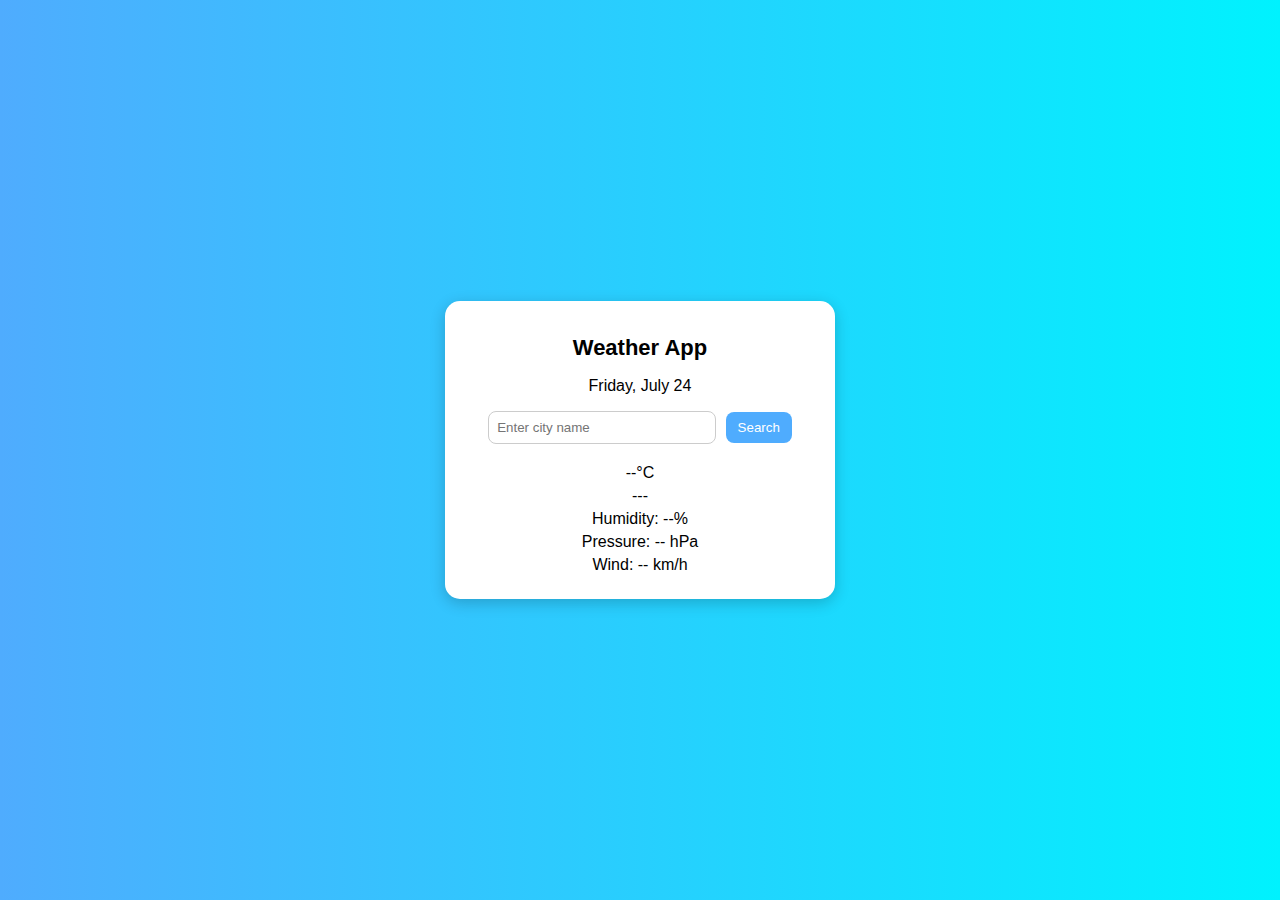
<file: index.html>
<!DOCTYPE html>
<html lang="en">
<head>
  <meta charset="UTF-8">
  <meta name="viewport" content="width=device-width, initial-scale=1.0">
  <title>Weather App</title>
  <link rel="stylesheet" href="weatherapp.css">
  <link rel="stylesheet" href="https://cdnjs.cloudflare.com/ajax/libs/font-awesome/6.4.0/css/all.min.css">
</head>
<body>

  <!-- wether info  -->
  <div class="container">
    <h1 id="City_Name">Weather App</h1>
   <p class="date-time"></p>
    <div class="search-box">
      <input type="text" id="cityInput" placeholder="Enter city name">
      <button id="searchBtn">Search</button>
    </div>
    <div class="weather-info">
      <p id="temperature">--°C</p>
      <p id="description">---</p>
      <p id="humidity">Humidity: --%</p>
      <p id="pressure">Pressure: -- hPa</p>
      <p id="wind">Wind: -- km/h</p>
    </div>
  </div>
<!-- connect wit java script  -->
  <script src="script.js"></script>
  
</body>
</html>
</file>
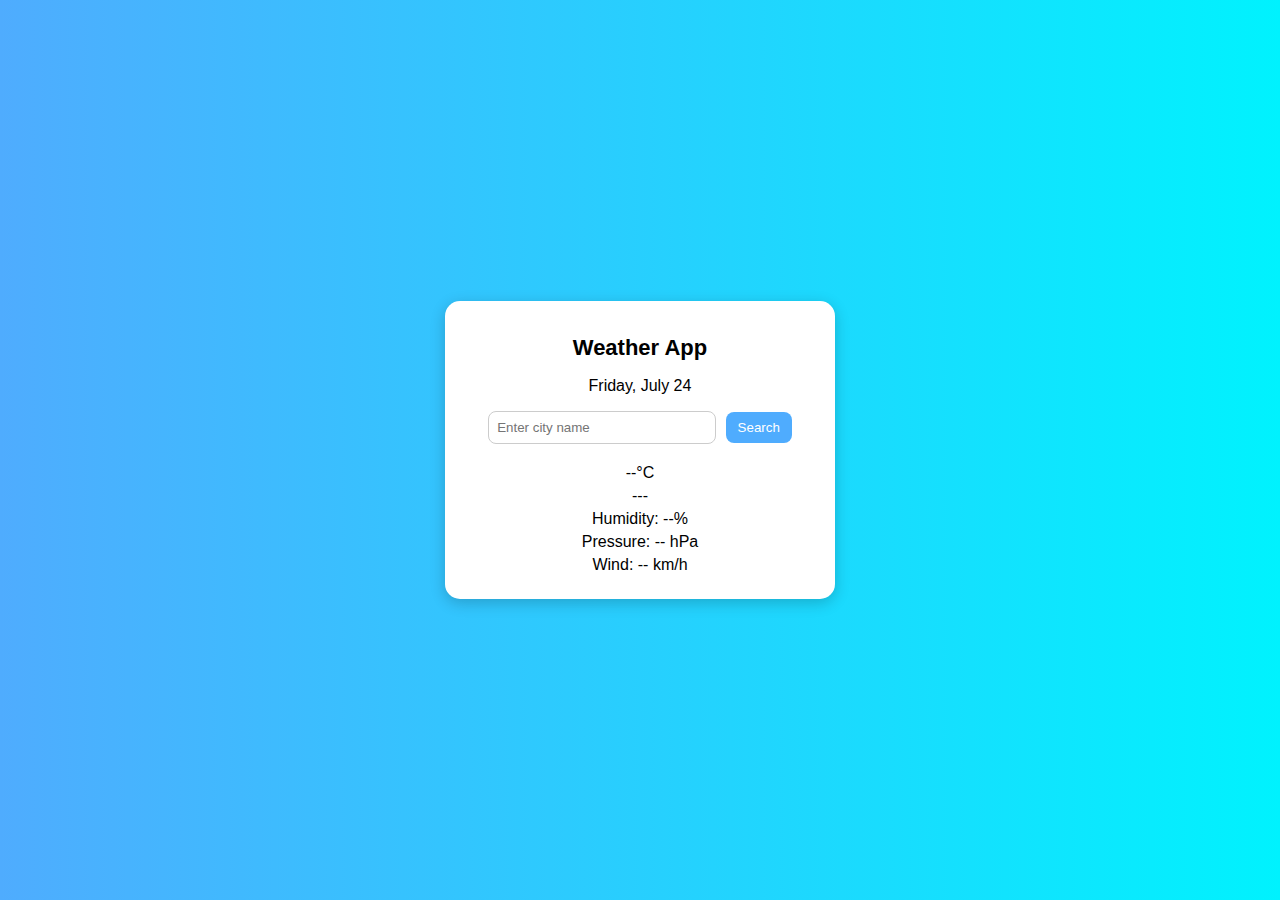
<file: index-3.html>
<!DOCTYPE html>
<html lang="en">
<head>
  <meta charset="UTF-8">
  <meta name="viewport" content="width=device-width, initial-scale=1.0">
  <title>Weather App</title>
  <link rel="stylesheet" href="weatherapp.css">
  <link rel="stylesheet" href="https://cdnjs.cloudflare.com/ajax/libs/font-awesome/6.4.0/css/all.min.css">
</head>
<body>
  <div class="container">
    <h1 id="City_Name">Weather App</h1>
   <p class="date-time"></p>
    <div class="search-box">
      <input type="text" id="cityInput" placeholder="Enter city name">
      <button id="searchBtn">Search</button>
    </div>

    <div class="weather-info">
      <p id="temperature">--°C</p>
      <p id="description">---</p>
      <p id="humidity">Humidity: --%</p>
      <p id="pressure">Pressure: -- hPa</p>
      <p id="wind">Wind: -- km/h</p>
    </div>
  </div>

  <script src="script.js"></script>
</body>
</html>
</file>
<file: weatherapp.css>
/* body  */
body {
  font-family: Arial, sans-serif;
  background: linear-gradient(to right, #4facfe, #00f2fe);
  margin: 0;
  padding: 0;
  display: flex;
  justify-content: center;
  align-items: center;
  height: 100vh;
}

/*body container   */
.container {
  background: white;
  padding: 20px;
  border-radius: 15px;
  text-align: center;
  width: 350px;
  box-shadow: 0 4px 15px rgba(0,0,0,0.2);
}

h1 {
  margin-bottom: 10px;
  font-size: 22px;
}

/* search box  */
.search-box {
  margin-bottom: 20px;
}

.search-box input {
  padding: 8px;
  width: 60%;
  border-radius: 8px;
  border: 1px solid #ccc;
}

.search-box button {
  padding: 8px 12px;
  border: none;
  border-radius: 8px;
  background: #4facfe;
  color: white;
  cursor: pointer;
  margin-left: 5px;
  transition: 0.3s;
}

.search-box button:hover {
  background: #00c6ff;
}

.weather-info {
  margin-top: 15px;
}

#weatherIcon {
  font-size: 50px;
  margin-bottom: 10px;
  color: #007BFF;
}

.weather-info p {
  margin: 5px 0;
  font-size: 16px;
}
</file>
